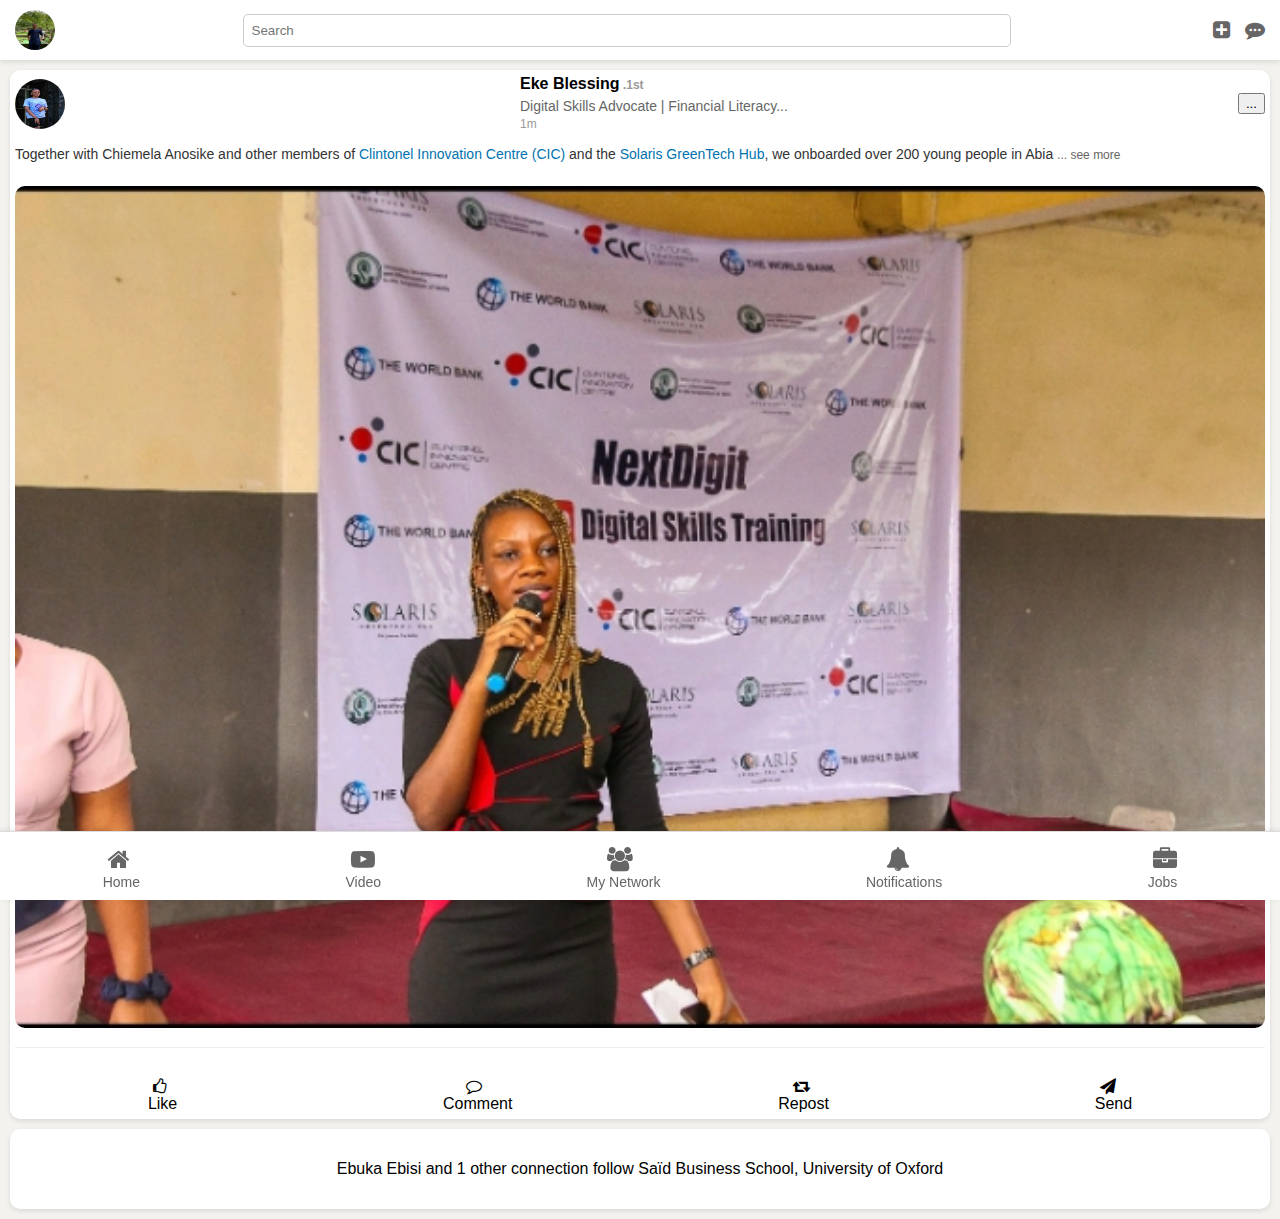
<file: home.html>
<!DOCTYPE html>
<html lang="en">
<head>
    <meta charset="UTF-8">
    <meta name="viewport" content="width=device-width, initial-scale=1.0">
    <title>LinkedIn Mobile Homepage</title>
    <link rel="stylesheet" href="styles/front.css" type="text/css" media="all" />
    <link rel="stylesheet" href="https://cdnjs.cloudflare.com/ajax/libs/font-awesome/4.7.0/css/font-awesome.min.css">
</head>
<body>

    <!-- Header -->
    <header>
        <div class="top-bar">
            <img src="./images/profile-pic.jpg" alt="Profile" class="profile-icon">
            <input type="text" placeholder="Search" class="search-bar">
            <div class="header-icons">
                <i class="fa fa-plus-square" aria-hidden="true"></i>
                <i class="fa fa-commenting" aria-hidden="true"></i>
            </div>
        </div>
    </header>

    <!-- Post Section -->
<main>
    <div class="post-container">
        <div class="post-header">
            <img src="./images/profile.jpg" alt="Profile Picture" class="profile-pic">
            <div class="post-info">
                <h3>Eke Blessing<span> .1st</span></h3>
                <p>Digital Skills Advocate | Financial Literacy...</p>
                <span>1m</span>
            </div>
            <div class="post-options">
                <button>...</button>
            </div>
        </div>
        <div class="post-content">
            <p>
                Together with Chiemela Anosike and other members of 
                <a href="#">Clintonel Innovation Centre (CIC)</a> and the 
                <a href="#">Solaris GreenTech Hub</a>, we onboarded over 200 young people in Abia <span>... see more</span>
            </p>
            <div class="post-images">
                <img src="./images/event.jpg" alt="Event Image">
            </div>
        </div>

        <div class="post-actions">
              <button><i class="fa fa-thumbs-o-up" aria-hidden="true"></i> <br><br> Like</button>
            <button><i class="fa fa-comment-o" aria-hidden="true"></i><br><br>Comment</button>
            <button><i class="fa fa-retweet" aria-hidden="true"></i><br><br> Repost</button>
            <button><i class="fa fa-paper-plane" aria-hidden="true"></i><br><br> Send</button>
        </div>
    </div>
    <div class="suggested">
        <p>Ebuka Ebisi and 1 other connection follow Saïd Business School, University of Oxford</p>
    </div>
</main>

<!-- Footer -->
<footer>
    <div class="footer-nav">
        <div class="nav-item"><i class="fa fa-home" aria-hidden="true"></i><br><br> Home</div>
        <div class="nav-item"><i class="fa fa-youtube-play" aria-hidden="true"></i><br><br> Video</div>
        <div class="nav-item"><i class="fa fa-users" aria-hidden="true"></i><br><br> My Network</div>
        <div class="nav-item"><i class="fa fa-bell" aria-hidden="true"></i><br><br> Notifications</div>
        <div class="nav-item"><i class="fa fa-briefcase" aria-hidden="true"></i> <br><br> Jobs</div>
    </div>
</footer>

</body>
</html>
</file>
<file: styles/front.css>
body {
    margin: 0;
    padding: 0;
    font-family: Arial, sans-serif;
    background-color: #f3f2ef;
}

/* Header */
.top-bar {
    display: flex;
    align-items: center;
    justify-content: space-between;
    background-color: white;
    padding: 10px 15px;
    box-shadow: 0 2px 5px rgba(0, 0, 0, 0.1);
}

.profile-icon {
    width: 40px;
    height: 40px;
    border-radius: 50%;
}

.search-bar {
    width: 60%;
    padding-top: 10px;
    padding: 8px;
    border-radius: 5px;
    border: 1px solid #ccc;
    
}

.header-icons {
    display: flex;
    align-items: center;
}

.header-icons i {
    font-size: 20px;
    margin-left: 15px;
    color: #666;
    position: relative;
}

/* Post Section */
.post-container {
    background-color: white;
    margin: 10px;
    padding: 5px;
    border-radius: 10px;
    box-shadow: 0 2px 5px rgba(0, 0, 0, 0.1);
}

.post-header {
    display: flex;
    align-items: center;
    justify-content: space-between;
}

.profile-pic {
    width: 50px;
    height: 50px;
    border-radius: 50%;
    margin-right: 5px;
}

.post-info h3 {
    margin: 0;
    font-size: 16px;
}

.post-info h3 span {
    margin: 5px 0 0;
    font-size: 12px;
    color: #999;
}
.post-info p {
    margin: 5px 0 0;
    font-size: 14px;
    color: #666;
}

.post-info span {
    font-size: 12px;
    color: #999;
}

.post-content {
    margin-top: 10px;
}

.post-content p {
    font-size: 14px;
    color: #333;
}

.post-content a {
    color: #0073b1;
    text-decoration: none;
}
.post-content span {
    margin: 5px 0 0;
    font-size: 12px;
    color: #666;
}

.post-images img {
    width: 100%;
    margin-top: 10px;
    border-radius: 10px;
}

.post-actions {
    display: flex;
    justify-content: space-around;
    margin-top: 15px;
    padding-top: 10px;
    border-top: 1px solid #eee;
}

.post-actions button {
    background: none;
    border: none;
    font-size: 16px;
    color: black;
    cursor: pointer;
    display: flex;
    align-items: center;
}

.post-actions button i {
    margin-left: 5px;
    display: flex;
    align-items: center;
    position: absolute;
}
.post-actions .fa-comment-o {
  margin-left: 23px;
}
.post-actions .fa-retweet {
  margin-left: 15px;
}


/* Suggested follow section */
.suggested {
    margin: 10px;
    padding: 15px;
    background-color: white;
    border-radius: 10px;
    box-shadow: 0 2px 5px rgba(0, 0, 0, 0.1);
    text-align: center;
}


/* Footer */
.footer-nav {
    position: fixed;
    bottom: 0;
    width: 100%;
    background-color: white;
    display: flex;
    justify-content: space-around;
    padding: 10px 0;
    border-top: 1px solid #ddd;
    box-shadow: 0 -1px 5px rgba(0, 0, 0, 0.1);
}

.nav-item {
    font-size: 14px;
    color: #666;
    text-align: center;
    cursor: pointer;
}
.nav-item:hover {
  color: black;
}
.nav-item i {
    font-size: 24px;
    display: flex;
    align-items: center;
    position: absolute;
    margin: 5px;
}
.nav-item .fa-users {
  margin-left: 20px;
}
.nav-item .fa-bell {
  margin-left: 20px;
}
</file>
